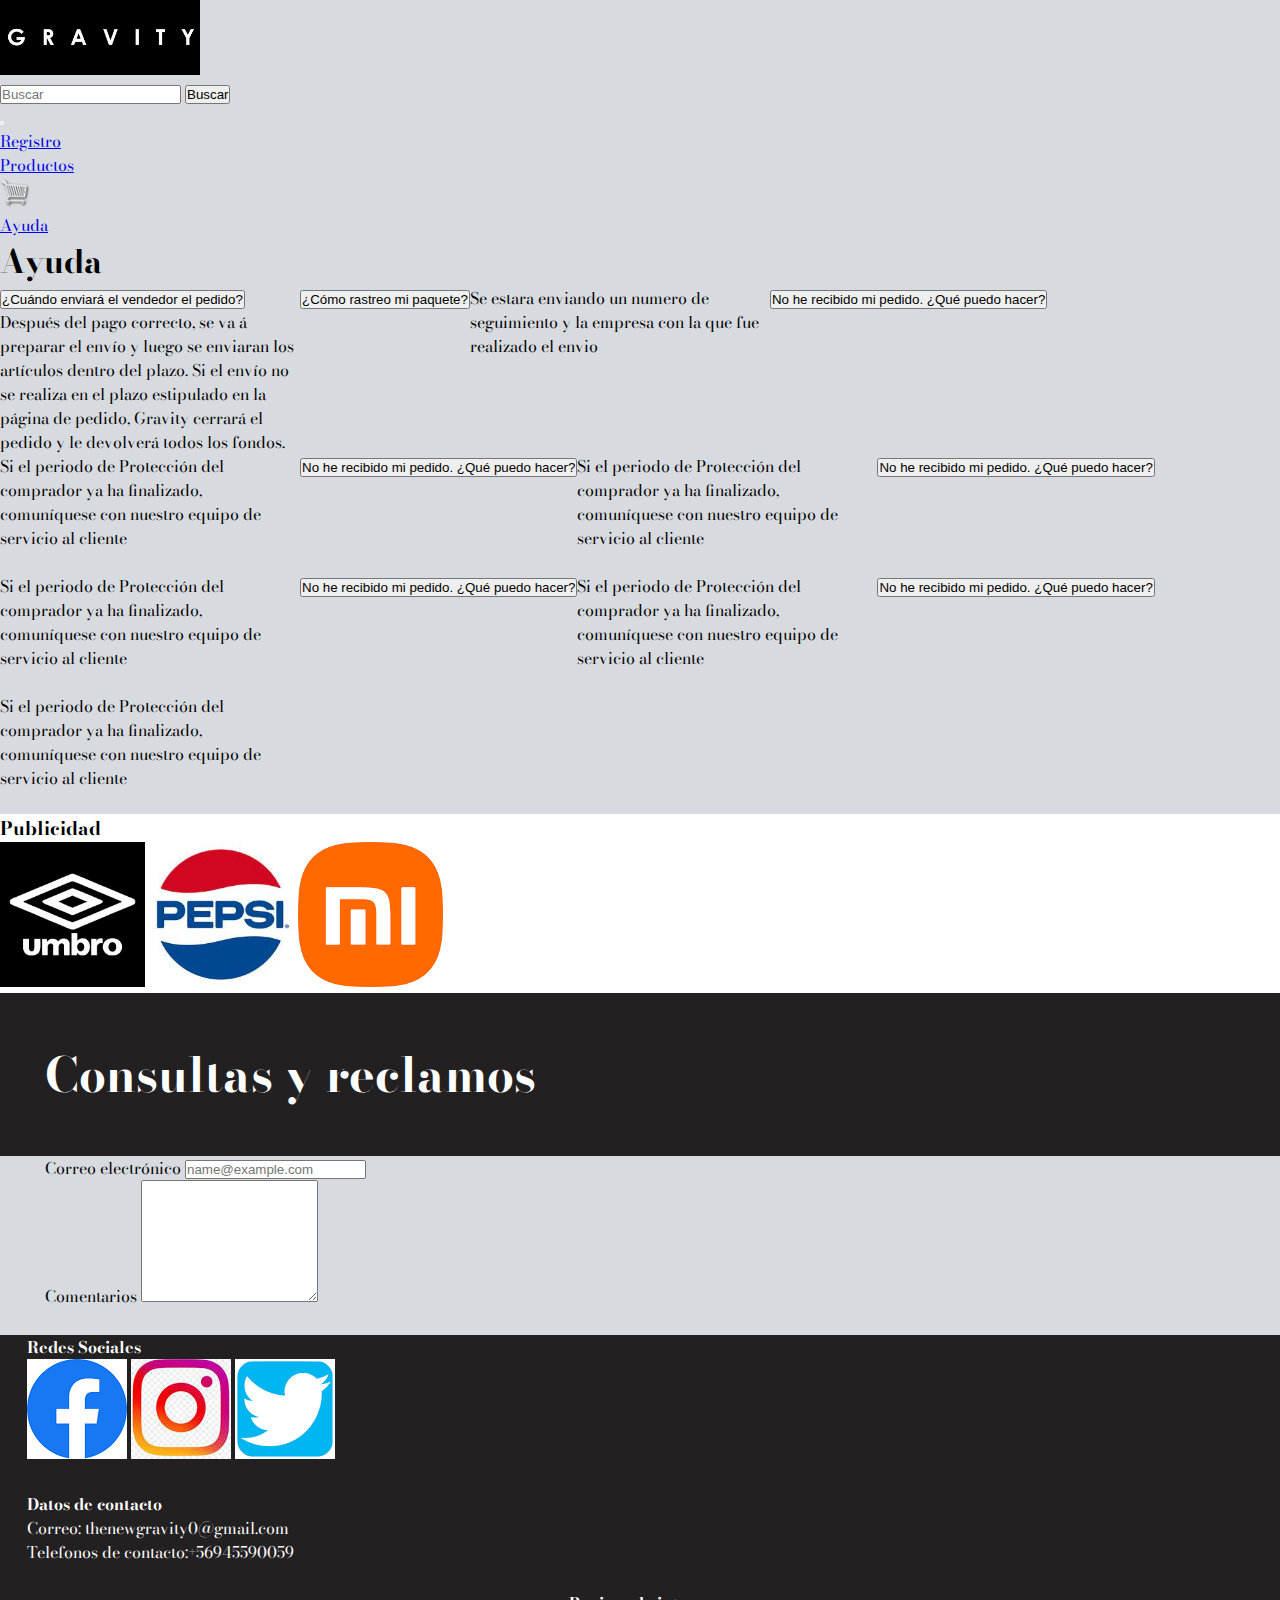
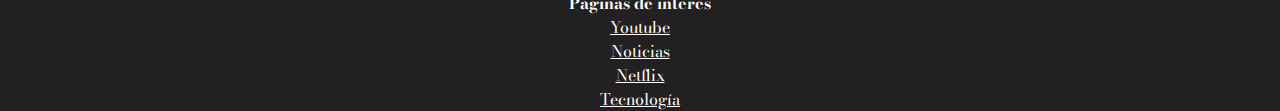
<file: ayuda.html>
<!DOCTYPE html>
<html lang="en">
<head>
	<meta charset="UTF-8">
	<meta name="viewport" content="width=device-width, initial-scale=1.0">
	<title>Ayuda</title>
  <meta name="description" content="Preguntas frecuentes y atención al cliente">
  <meta name="keywords" content="gamer,sm<meta name="keywords" content="preguntas, servicio, cliente, reclamos,gamer,smartphones,telefonos,tecnologia,">
	<link href="https://cdn.jsdelivr.net/npm/bootstrap@5.0.2/dist/css/bootstrap.min.css" rel="stylesheet" integrity="sha384-EVSTQN3/azprG1Anm3QDgpJLIm9Nao0Yz1ztcQTwFspd3yD65VohhpuuCOmLASjC" crossorigin="anonymous">
	<link rel="stylesheet" href="scss/proyecto.css">
	<link rel="stylesheet" href="css/animate.css">

	<script src="js/wow.min.js"></script>
              <script>
              new WOW().init();
              </script>

</head>
<!--INICIA NAV-->


<nav class="navbar navbar-expand-lg navbar-dark bg-dark">
	<div class="container-fluid">
	  <a class="navbar-brand" href="index.html"> 
		  <img src="i/gravity.png" class="gravity"></a>
		  <form class="d-flex">
			<input class="form-control me-2" type="search" placeholder="Buscar" aria-label="Search">
			<button class="btn btn-outline-success" type="submit">Buscar</button>
		  </form>
	  <button class="navbar-toggler" type="button" data-bs-toggle="collapse" data-bs-target="#navbarSupportedContent" aria-controls="navbarSupportedContent" aria-expanded="false" aria-label="Toggle navigation">
		<span class="navbar-toggler-icon"></span>
	  </button>
	  <div class="collapse navbar-collapse bg-dark" id="navbarSupportedContent">
		<ul class="navbar-nav ms-auto mb-2 mb-lg-0">
		  
			<li class="nav-item">
			<a class="nav-link active" href="registro.html" class="navbar_link--beige">Registro</a>
		  </li>
		   <li class="nav-item">
			<a class="nav-link active" href="productos.html" class="navbar_link--beige">Productos</a>
		  </li>
		  <li class="nav-item">
			<a class="navbar-brand" href="carrito.html"> 
				<img src="i/carrito.png" class="carrito"></a>
		  </li>
		  <li class="nav-item">
			<a class="nav-link active" href="ayuda.html" class="navbar_link--beige">Ayuda</a>
		  </li>
		</ul>
		
	  </div>
	</div>
  </nav>
  
  <!--CIERRA NAV-->
<body>

                  <!-- <inicio container> -->
	
	
	<div class="container">
        <div class="row">

          <h1>Ayuda</h1>
    <div class="preguntas col-lg-9 col-md-12 col-sm-12 pt-5">

        <div class="pregunta__1--separar">
        <p>
            <button class="btn btn-primary" type="button" data-bs-toggle="collapse" data-bs-target="#collapseWidthExample" aria-expanded="false" aria-controls="collapseWidthExample">
                ¿Cuándo enviará el vendedor el pedido?
            </button>
          </p>
          <div style="min-height: 120px;">
            <div class="collapse collapse-horizontal" id="collapseWidthExample">
              <div class="card card-body" style="width: 300px;">
                Después del pago correcto, se va á preparar el envío y luego se enviaran los artículos dentro del plazo. Si el envío no se realiza en el plazo estipulado en la página de pedido, Gravity cerrará el pedido y le devolverá todos los fondos.
              </div>
            </div>
          </div> 
        </div>

        <br>

        <div class="pregunta__2--separar"></div>
          <p>
            <button class="btn btn-primary" type="button" data-bs-toggle="collapse" data-bs-target="#collapseWidthExample" aria-expanded="false" aria-controls="collapseWidthExample">
                
                ¿Cómo rastreo mi paquete?
                
            </button>
          </p>
          <div style="min-height: 120px;">
            <div class="collapse collapse-horizontal" id="collapseWidthExample">
              <div class="card card-body" style="width: 300px;">
                Se estara enviando un numero de seguimiento y la empresa con la que fue realizado el envio
              </div>
            </div>
          </div>

          <br>

          <p>
            <button class="btn btn-primary" type="button" data-bs-toggle="collapse" data-bs-target="#collapseWidthExample" aria-expanded="false" aria-controls="collapseWidthExample">
                No he recibido mi pedido. ¿Qué puedo hacer?
            </button>
          </p>
          <div style="min-height: 120px;">
            <div class="collapse collapse-horizontal" id="collapseWidthExample">
              <div class="card card-body" style="width: 300px;">
                Si el periodo de Protección del comprador ya ha finalizado, comuníquese con nuestro equipo de servicio al cliente
              </div>
            </div>
          </div>

          <p>
            <button class="btn btn-primary" type="button" data-bs-toggle="collapse" data-bs-target="#collapseWidthExample" aria-expanded="false" aria-controls="collapseWidthExample">
                No he recibido mi pedido. ¿Qué puedo hacer?
            </button>
          </p>
          <div style="min-height: 120px;">
            <div class="collapse collapse-horizontal" id="collapseWidthExample">
              <div class="card card-body" style="width: 300px;">
                Si el periodo de Protección del comprador ya ha finalizado, comuníquese con nuestro equipo de servicio al cliente
              </div>
            </div>
          </div>

          <p>
            <button class="btn btn-primary" type="button" data-bs-toggle="collapse" data-bs-target="#collapseWidthExample" aria-expanded="false" aria-controls="collapseWidthExample">
                No he recibido mi pedido. ¿Qué puedo hacer?
            </button>
          </p>
          <div style="min-height: 120px;">
            <div class="collapse collapse-horizontal" id="collapseWidthExample">
              <div class="card card-body" style="width: 300px;">
                Si el periodo de Protección del comprador ya ha finalizado, comuníquese con nuestro equipo de servicio al cliente
              </div>
            </div>
          </div> 

          <p>
            <button class="btn btn-primary" type="button" data-bs-toggle="collapse" data-bs-target="#collapseWidthExample" aria-expanded="false" aria-controls="collapseWidthExample">
                No he recibido mi pedido. ¿Qué puedo hacer?
            </button>
          </p>
          <div style="min-height: 120px;">
            <div class="collapse collapse-horizontal" id="collapseWidthExample">
              <div class="card card-body" style="width: 300px;">
                Si el periodo de Protección del comprador ya ha finalizado, comuníquese con nuestro equipo de servicio al cliente
              </div>
            </div>
          </div> 

          <p>
            <button class="btn btn-primary" type="button" data-bs-toggle="collapse" data-bs-target="#collapseWidthExample" aria-expanded="false" aria-controls="collapseWidthExample">
                No he recibido mi pedido. ¿Qué puedo hacer?
            </button>
          </p>
          <div style="min-height: 120px;">
            <div class="collapse collapse-horizontal" id="collapseWidthExample">
              <div class="card card-body" style="width: 300px;">
                Si el periodo de Protección del comprador ya ha finalizado, comuníquese con nuestro equipo de servicio al cliente
              </div>
            </div>
          </div> 


    </div>
    
    
		<!-- <div class="row">-->
     
         

<!-- <aside derecho> -->
		  <aside class="col-lg-3 col-md-12 col-xs-12 pt-5">
			<div class="asideDerecho">	
			 <h3 class="text-center">Publicidad</h3>
			   <div class="asideDerecho_imagenes text-center">
				<img src="i/publicidad3.png" alt="publicidad3" class="asideDerecho_imagenes--tamaño">
				<img src="i/publicidad1.jpg" alt="publicidad1" class="asideDerecho_imagenes--tamaño">
				<img src="i/publicidad2.png" alt="publicidad2" class="asideDerecho_imagenes--tamaño">
			   </div>
		  </aside>
			</div>
        </div> 
<!-- <cierre aside derecho> -->

<!-- <destacados> -->

	<div class="row">
			<div class="destacados col">
				<h3 class="destacados__titulo--blanco text-center"> Consultas y reclamos</h3>
			</div>
	</div>		
<!-- <destacados> -->

<!-- <contenido de destacados> -->
	
		<div class="row pt-5">
			<div class="reclamos col-md-10">
        <div class="mb-3">
          <label for="exampleFormControlInput1" class="form-label">Correo electrónico</label>
          <input type="email" class="form-control" id="exampleFormControlInput1" placeholder="name@example.com">
        </div>
        <div class="mb-3">
          <label for="exampleFormControlTextarea1" class="form-label">Comentarios</label>
          <textarea class="form-control" id="exampleFormControlTextarea1" rows="8"></textarea>
        </div>      
	
      </div>
		</div>
<!-- <contenido de destacados> -->

<!-- <footer> -->		  
		  <footer class="row pt-5">
			<div class="footer_col--margin col">
				<h4 class="text-center">Redes Sociales</h4>
				<div id="iconos" class="text-center">
					<img src="i/iconos/f.png" alt="iconoWhatsapp" class="icono1">
					<img src="i/iconos/i.jpg" alt="iconoInstagram" class="icono2">
					<img src="i/iconos/t.png" alt="iconoFacebook" class="icono3">
				</div>
			</div>
			<div class="footer_col--margin col text-center">
				<div class="text-s" > 
					<h4 class="text-center">Datos de contacto</h4>
					<p>Correo: thenewgravity0@gmail.com</p>
					<p>Telefonos de contacto:+56945590059</p>
				</div>
			</div>
			<div class="footer_col1--margin col">
				<h4 class="text-center">Paginas de interes</h4>
				<div class="text-center">
					<ul>
						<li>
							<a href="https://www.youtube.com/">Youtube	</a>
						</li>
						<li>
							<a href="https://www.levelup.com/noticias">Noticias</a>
						</li>
						<li>
							<a href="https://www.netflix.com/">Netflix</a>
						</li>
						<li>
							<a href="https://www.xatakandroid.com/?utm_source=xataka&utm_medium=network&utm_campaign=favicons">Tecnología</a>
						</li>
					</ul>
				</div>
			</div>
		  </footer>
<!-- <cierre footer> -->

	  </div>
                 <!-- <cierre container> -->


</body>
<script src="https://cdn.jsdelivr.net/npm/bootstrap@5.0.2/dist/js/bootstrap.bundle.min.js" integrity="sha384-MrcW6ZMFYlzcLA8Nl+NtUVF0sA7MsXsP1UyJoMp4YLEuNSfAP+JcXn/tWtIaxVXM" crossorigin="anonymous"></script>

</html>
</file>
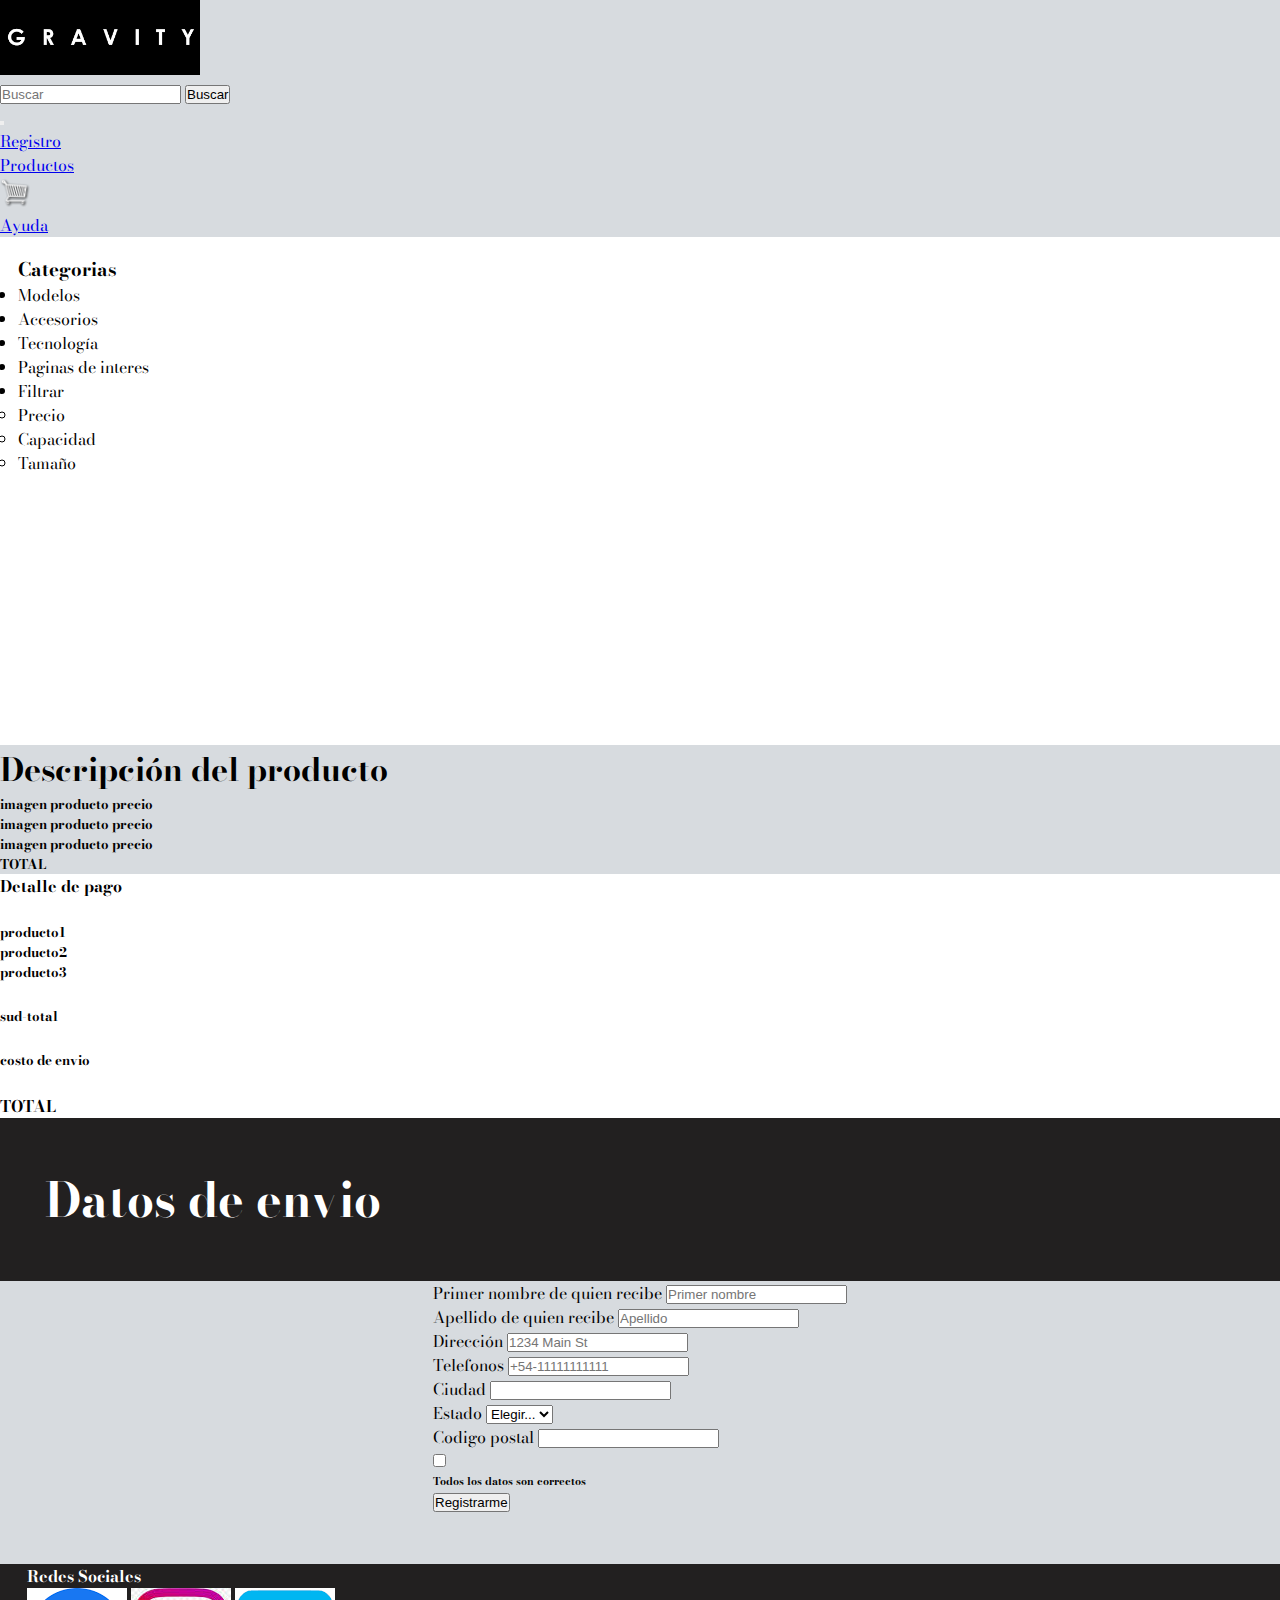
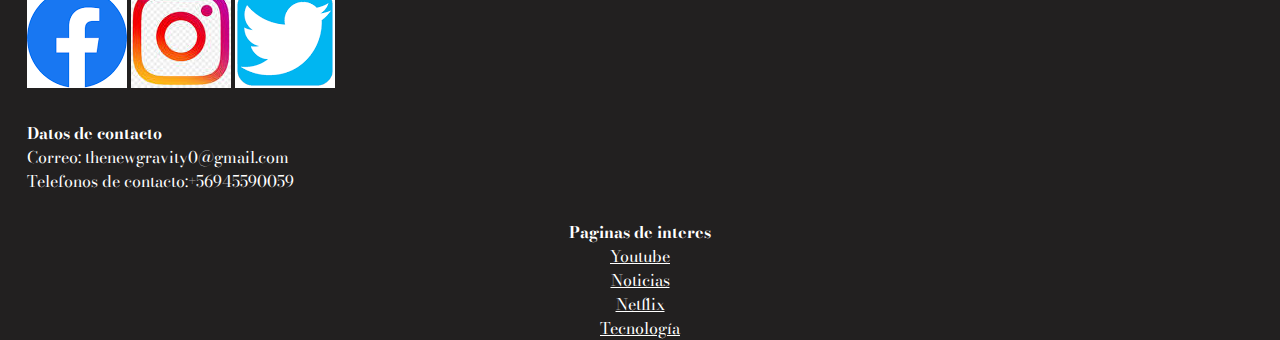
<file: carrito.html>
<!DOCTYPE html>
<html lang="en">
<head>
	<meta charset="UTF-8">
	<meta name="viewport" content="width=device-width, initial-scale=1.0">
	<title>carrito</title>
	<meta name="description" content="productos añadidos al carrito de compra">
	<meta name="keywords" content="carrito, compra, productos,precios,gamer,smartphones,telefonos,tecnologia,juegos,">
	<link href="https://cdn.jsdelivr.net/npm/bootstrap@5.0.2/dist/css/bootstrap.min.css" rel="stylesheet" integrity="sha384-EVSTQN3/azprG1Anm3QDgpJLIm9Nao0Yz1ztcQTwFspd3yD65VohhpuuCOmLASjC" crossorigin="anonymous">
	<link rel="stylesheet" href="scss/proyecto.css">
	<link rel="stylesheet" href="css/animate.css">

	<script src="js/wow.min.js"></script>
              <script>
              new WOW().init();
              </script>

</head>
<!--INICIA NAV-->


<nav class="navbar navbar-expand-lg navbar-dark bg-dark">
	<div class="container-fluid">
	  <a class="navbar-brand" href="index.html"> 
		  <img src="i/gravity.png" class="gravity"></a>
		  <form class="d-flex">
			<input class="form-control me-2" type="search" placeholder="Buscar" aria-label="Search">
			<button class="btn btn-outline-success" type="submit">Buscar</button>
		  </form>
	  <button class="navbar-toggler" type="button" data-bs-toggle="collapse" data-bs-target="#navbarSupportedContent" aria-controls="navbarSupportedContent" aria-expanded="false" aria-label="Toggle navigation">
		<span class="navbar-toggler-icon"></span>
	  </button>
	  <div class="collapse navbar-collapse bg-dark" id="navbarSupportedContent">
		<ul class="navbar-nav ms-auto mb-2 mb-lg-0">
		  
			<li class="nav-item">
			<a class="nav-link active" href="registro.html" class="navbar_link--beige">Registro</a>
		  </li>
		   <li class="nav-item">
			<a class="nav-link active" href="productos.html" class="navbar_link--beige">Productos</a>
		  </li>
		  <li class="nav-item">
			<a class="navbar-brand" href="carrito.html"> 
				<img src="i/carrito.png" class="carrito"></a>
		  </li>
		  <li class="nav-item">
			<a class="nav-link active" href="ayuda.html" class="navbar_link--beige">Ayuda</a>
		  </li>
		</ul>
		
	  </div>
	</div>
  </nav>
  
  <!--CIERRA NAV-->
<body>

                 <!-- <inicio container> -->
	
	
	<div class="container">
		<div class="row">

<!-- <aside izquierdo> -->

		  <aside class="col-lg-2 col-md-12  col-md-12 pt-5">
		   <div class="asideCategorias">
			<h3 class="asideCategorias_titulo">Categorias</h3>
				<div class="botones">
					<ul>
						<li><a href="">Modelos</a></li>
						<li><a href="">Accesorios</a></li>
						<li> <a href="">Tecnología</a></li>
						<li> <a href="">Paginas de interes</a></li>
						<li> <a href="">Filtrar</a>
							<ul>
								<li><a href="">Precio</a> </li>
								<li><a href="">Capacidad</a></li>
								<li><a href="">Tamaño</a></li>
							</ul>
						</li>
					</ul>
				</div>
			</div>	
		  </aside>		
<!-- <cierre aside izquierdo> -->

<!-- <carrito> -->
<div class="col-lg-8 col-md-9 col-md-12 pt-5 ">
  <main class=descricionProductos>
	<h1 class="descricionProductos__titulo--big text-center">Descripción del producto</h1>
    <div class="container pt-5">
		<div class="row">
            <div class="descricionProductos_imagenes col text-center">
                <h5>imagen producto precio</h5>
			</div>	
       </div>
	   <div class="row">
		<div class="descricionProductos_imagenes col text-center">
			<h5>imagen producto precio</h5>
		</div>	
	  </div>

	<div class="row">
		<div class="descricionProductos_imagenes col text-center">
			<h5>imagen producto precio</h5>
		</div>
	</div>
		<div class="row">
			<div class="descricionProductos_imagenes col text-center">
				<h5 class="text-s">TOTAL</h5>
			</div>		
       </div>
	</div>
  </main> 
</div>
<!-- < cierre de carrito> -->

<!-- <aside derecho> -->
		  <aside class="col-lg-2 col-md-3 col-md-12 pt-5">
			<div class="asideDerecho">	
			 <h4 class="text-center">Detalle de pago</h4>
			 <br>
			 <h5 class="text-center">producto1</h5>
			 <h5 class="text-center">producto2</h5>
			 <h5 class="text-center">producto3</h5>
			 <br>
			 <h5 class="text-center">sud-total</h5>
			 <br>
			 <h5 class="text-center">costo de envio</h5>
			 <br>
			 <h4 class="text-center">TOTAL</h4>
			  
		  </aside>
			</div>
	</div> 
<!-- <cierre aside derecho> -->

<!-- <destacados> -->

	<div class="row">
			<div class="destacados col">
				<h3 class="destacados__titulo--blanco text-center"> Datos de envio</h3>
			</div>
	</div>		
<!-- <destacados> -->

<!-- <contenido de destacados> -->
	
		<div class=" formularioEnvio row pt-5">
			<div class="col-md-10">
				
	<form class="row g-3">
		<div class="row">
			<div class="col">
			  <label for="input" class="form-label">Primer nombre de quien recibe</label>
			  <input type="text" class="form-control" placeholder="Primer nombre" aria-label="First name">
			</div>
			<div class="col">
				<label for="input" class="form-label">Apellido de quien recibe</label>
			  <input type="text" class="form-control" placeholder="Apellido" aria-label="Last name">
			</div>
		  </div>
		<div class="col-12">
		  <label for="inputAddress" class="form-label">Dirección</label>
		  <input type="text" class="form-control" id="inputAddress" placeholder="1234 Main St">
		</div>
		<div class="col-12">
		  <label for="inputAddress2" class="form-label">Telefonos</label>
		  <input type="number" class="form-control" id="inputAddress2" placeholder="+54-11111111111">
		</div>
		<div class="col-md-6">
		  <label for="inputCity" class="form-label">Ciudad</label>
		  <input type="text" class="form-control" id="inputCity">
		</div>
		<div class="col-md-4">
		  <label for="inputState" class="form-label">Estado</label>
		  <select id="inputState" class="form-select">
			<option selected>Elegir...</option>
			<option>...</option>
		  </select>
		</div>
		<div class="col-md-2">
		  <label for="inputZip" class="form-label">Codigo postal</label>
		  <input type="number" class="form-control" id="inputZip">
		</div>
		<div class="col-12">
		  <div class="form-check">
			<input class="form-check-input" type="checkbox" id="gridCheck">
			<label class="form-check-label" for="gridCheck">
			  <h6>Todos los datos son correctos</h6>
			</label>
		  </div>
		</div>
		<div class="col-12">
		  <button type="submit" class="btn btn-primary">Registrarme</button>
		</div>
	  </form>
    <br>	
			</div>
		</div>
<!-- <contenido de destacados> -->

<!-- <footer> -->		  
		  <footer class="row pt-5">
			<div class="footer_col--margin col">
				<h4 class="text-center">Redes Sociales</h4>
				<div id="iconos" class="text-center">
					<img src="i/iconos/f.png" alt="" class="icono1">
					<img src="i/iconos/i.jpg" alt="" class="icono2">
					<img src="i/iconos/t.png" alt="" class="icono3">
				</div>
			</div>
			<div class="footer_col--margin col text-center">
				<div class="text-s" > 
					<h4 class="text-center">Datos de contacto</h4>
					<p>Correo: thenewgravity0@gmail.com</p>
					<p>Telefonos de contacto:+56945590059</p>
				</div>
			</div>
			<div class="footer_col1--margin col">
				<h4 class="text-center">Paginas de interes</h4>
				<div class="text-center">
					<ul>
						<li>
							<a href="https://www.youtube.com/">Youtube	</a>
						</li>
						<li>
							<a href="https://www.levelup.com/noticias">Noticias</a>
						</li>
						<li>
							<a href="https://www.netflix.com/">Netflix</a>
						</li>
						<li>
							<a href="https://www.xatakandroid.com/?utm_source=xataka&utm_medium=network&utm_campaign=favicons">Tecnología</a>
						</li>
					</ul>
				</div>
			</div>
		  </footer>
<!-- <cierre footer> -->

	  </div>
                 <!-- <cierre container> -->


</body>
<script src="https://cdn.jsdelivr.net/npm/bootstrap@5.0.2/dist/js/bootstrap.bundle.min.js" integrity="sha384-MrcW6ZMFYlzcLA8Nl+NtUVF0sA7MsXsP1UyJoMp4YLEuNSfAP+JcXn/tWtIaxVXM" crossorigin="anonymous"></script>

</html>
</file>
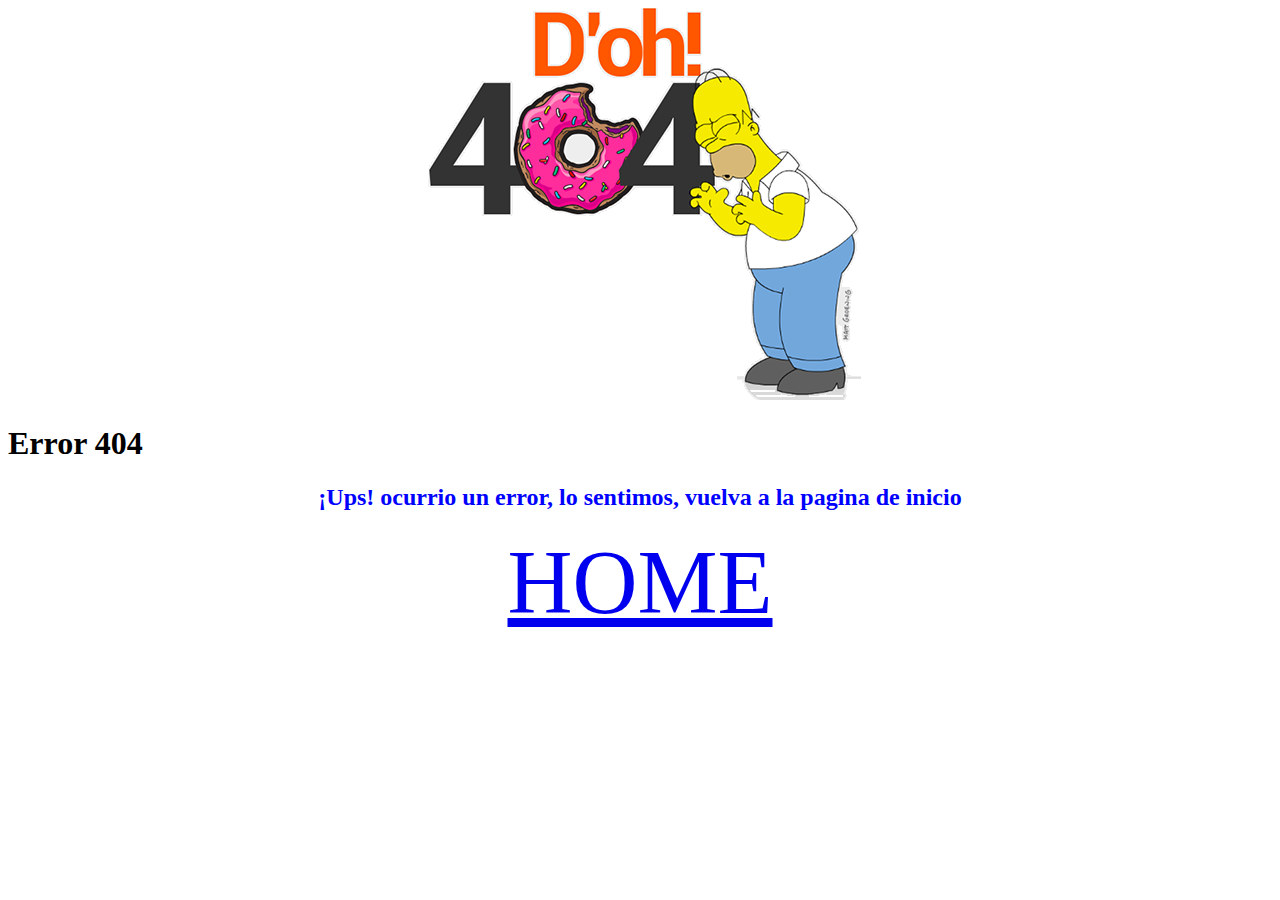
<file: error404.html>
<!DOCTYPE html>
<html lang="en">
<head>
    <meta charset="UTF-8">
    <meta http-equiv="X-UA-Compatible" content="IE=edge">
    <meta name="viewport" content="width=device-width, initial-scale=1.0">
    <meta name="keywords" content="error">
    <title>error404</title>
    <meta name="description" content="error404">
</head>
<body>
    <div style="text-align: center;">
    <img src="i/error.png" alt="error404">
    </div>
    <h1>Error 404</h1>
    <h2 style=" color: blue; text-align: center;">¡Ups! ocurrio un error, lo sentimos, vuelva a la pagina de inicio</h2> 
    <div style=" color: blue; text-align: center; font-size: 10vh;">
    <a href="index.html">HOME</a>
    </div>
</body>
</html>
</file>
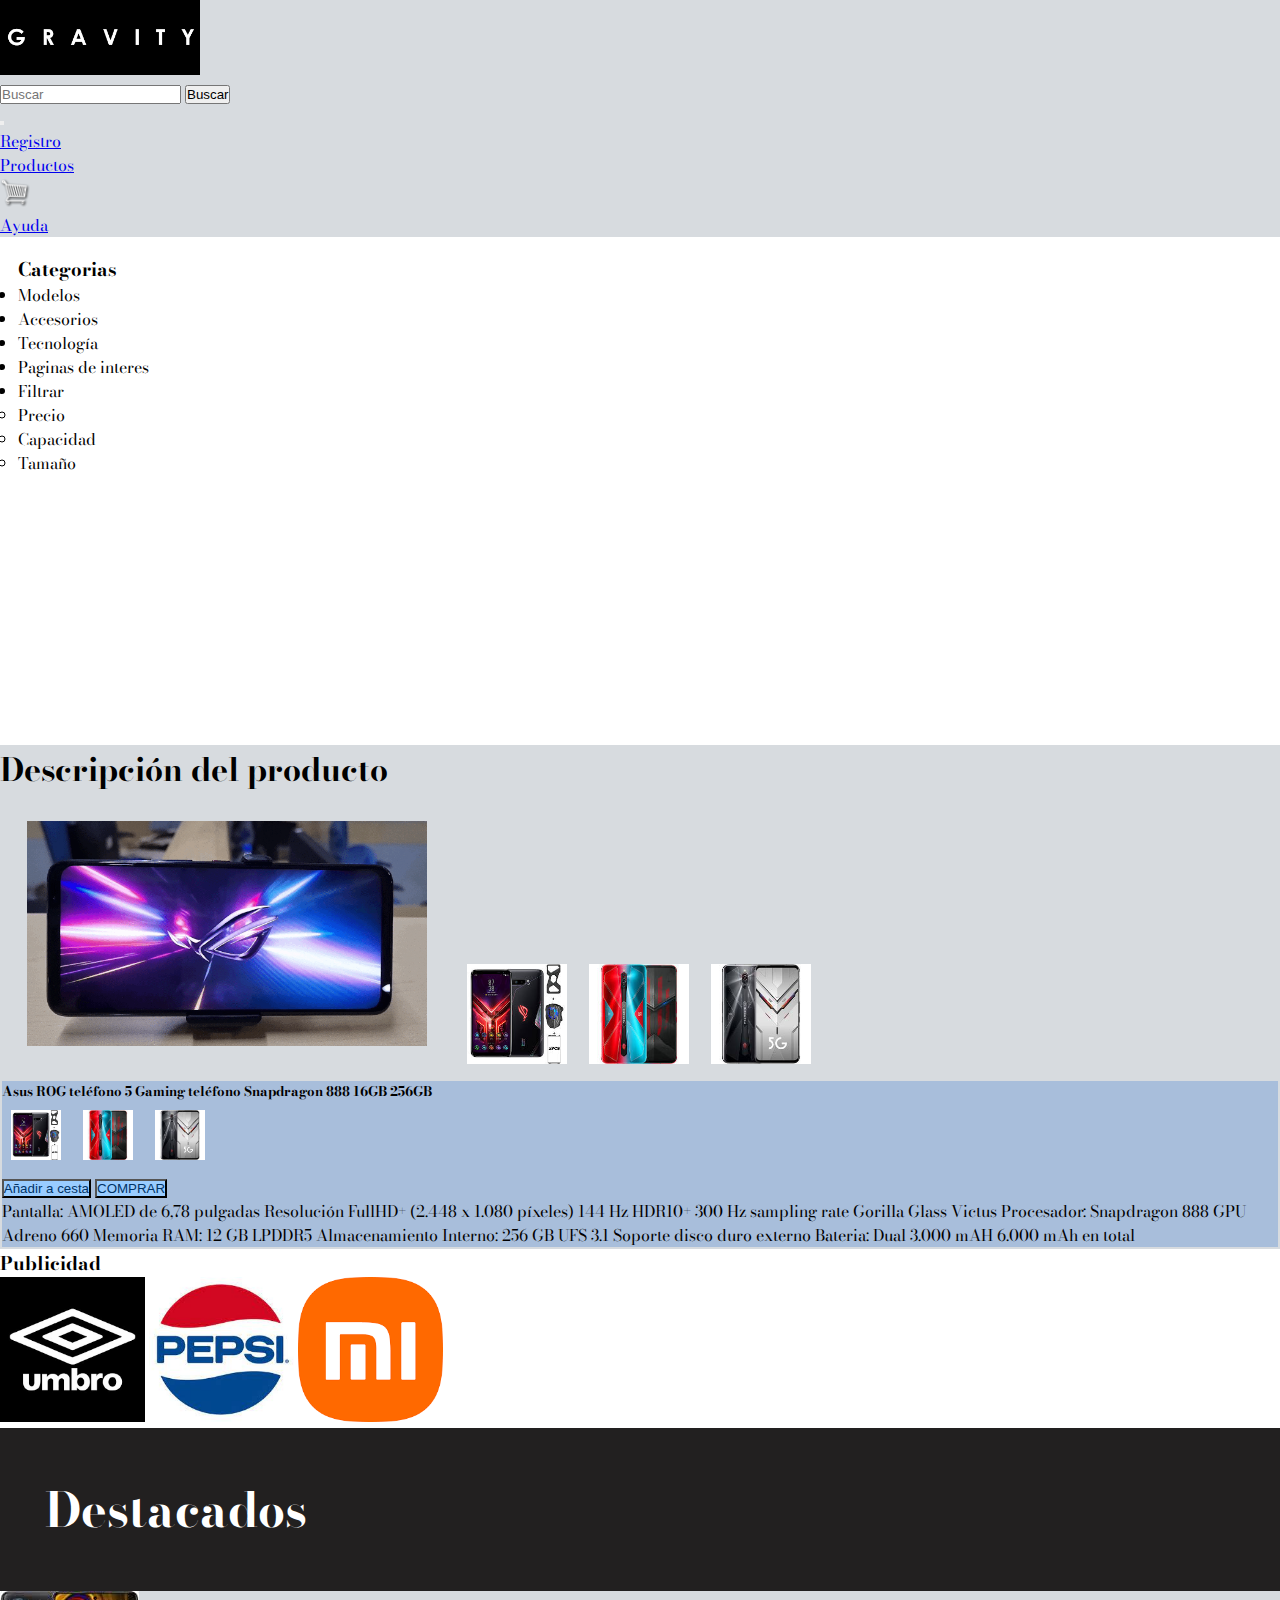
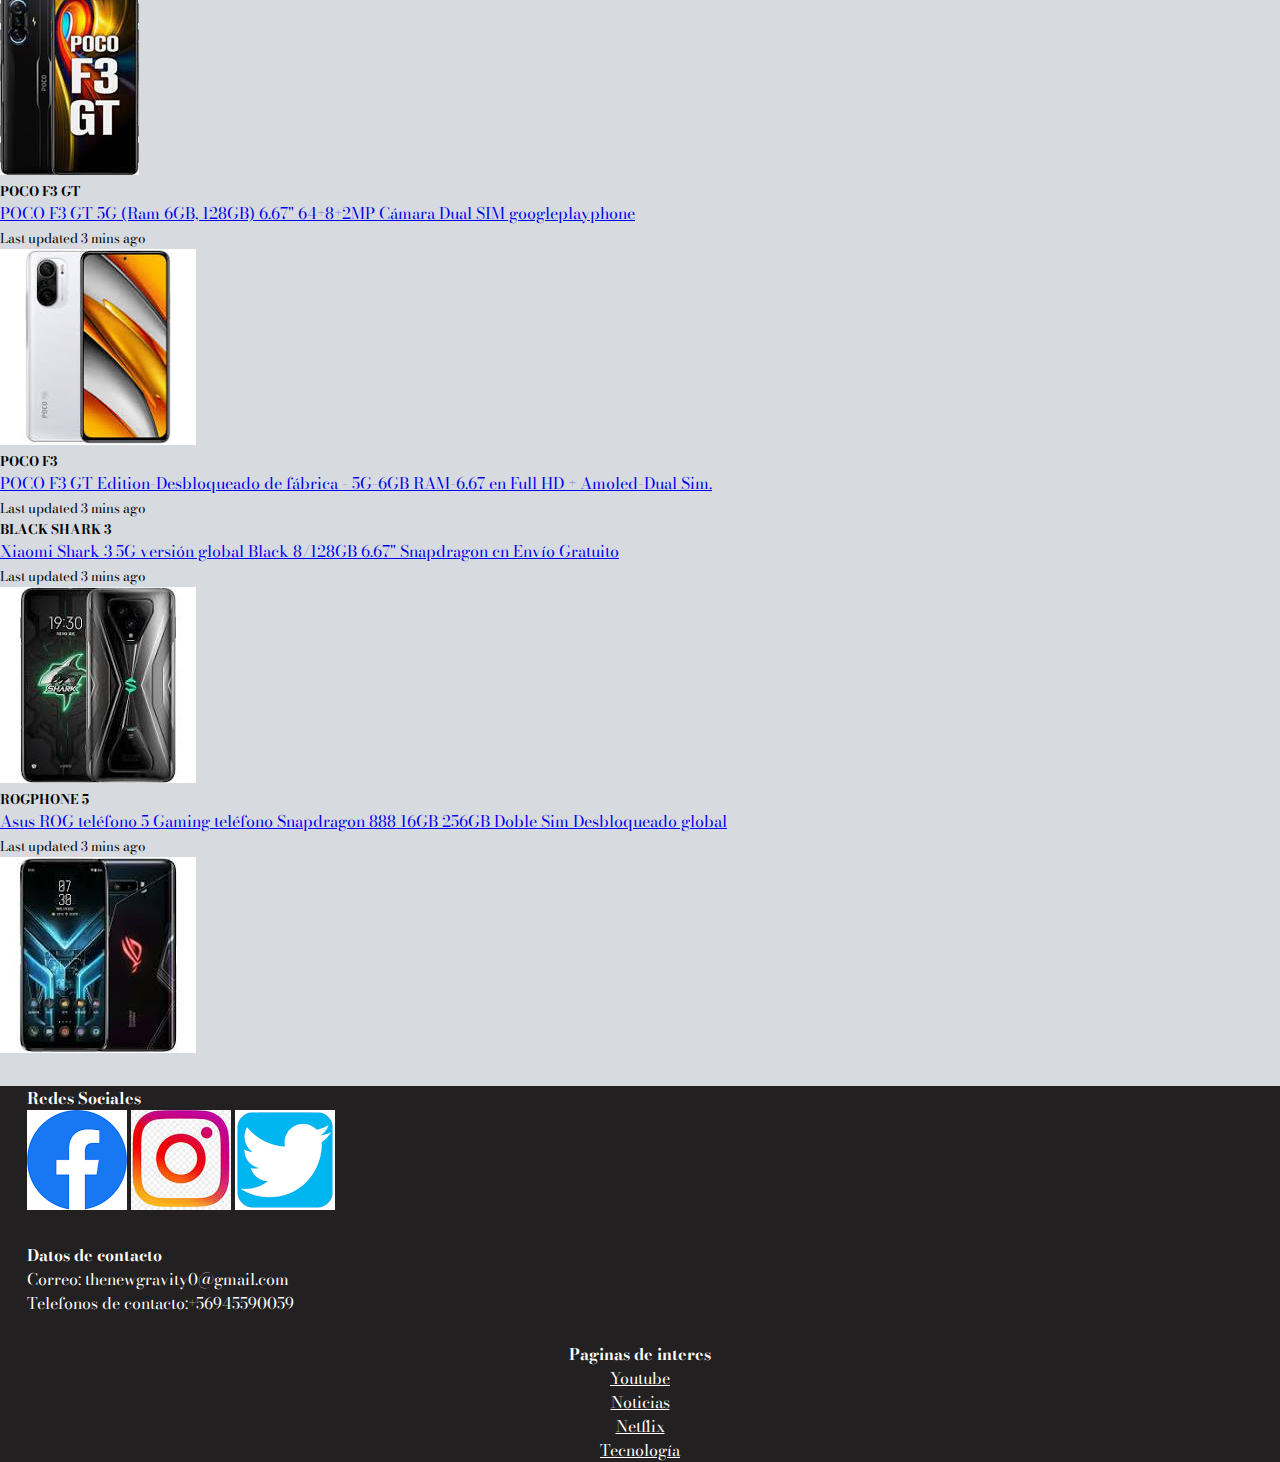
<file: productos.html>
<!DOCTYPE html>
<html lang="en">
<head>
	<meta charset="UTF-8">
	<meta name="viewport" content="width=device-width, initial-scale=1.0">
	<title>Productos</title>
	<meta name="description" content="Descriopción exacta de los productos a comprar">
	<meta name="keywords" content="productos, descripcion, detalle, fotos, gamer,smartphones,telefonos,tecnologia,juegos,">
	<link href="https://cdn.jsdelivr.net/npm/bootstrap@5.0.2/dist/css/bootstrap.min.css" rel="stylesheet" integrity="sha384-EVSTQN3/azprG1Anm3QDgpJLIm9Nao0Yz1ztcQTwFspd3yD65VohhpuuCOmLASjC" crossorigin="anonymous">
	<link rel="stylesheet" href="scss/proyecto.css">
	<link rel="stylesheet" href="css/animate.css">

	<script src="js/wow.min.js"></script>
              <script>
              new WOW().init();
              </script>

</head>
<!--INICIA NAV-->


<nav class="navbar navbar-expand-lg navbar-dark bg-dark">
	<div class="container-fluid">
	  <a class="navbar-brand" href="index.html"> 
		  <img src="i/gravity.png" class="gravity"></a>
		  <form class="d-flex">
			<input class="form-control me-2" type="search" placeholder="Buscar" aria-label="Search">
			<button class="btn btn-outline-success" type="submit">Buscar</button>
		  </form>
	  <button class="navbar-toggler" type="button" data-bs-toggle="collapse" data-bs-target="#navbarSupportedContent" aria-controls="navbarSupportedContent" aria-expanded="false" aria-label="Toggle navigation">
		<span class="navbar-toggler-icon"></span>
	  </button>
	  <div class="collapse navbar-collapse bg-dark" id="navbarSupportedContent">
		<ul class="navbar-nav ms-auto mb-2 mb-lg-0">
		  
			<li class="nav-item">
			<a class="nav-link active" href="registro.html" class="navbar_link--beige">Registro</a>
		  </li>
		   <li class="nav-item">
			<a class="nav-link active" href="productos.html" class="navbar_link--beige">Productos</a>
		  </li>
		  <li class="nav-item">
			<a class="navbar-brand" href="carrito.html"> 
				<img src="i/carrito.png" class="carrito"></a>
		  </li>
		  <li class="nav-item">
			<a class="nav-link active" href="ayuda.html" class="navbar_link--beige">Ayuda</a>
		  </li>
		</ul>
		
	  </div>
	</div>
  </nav>
  
  <!--CIERRA NAV-->
<body>

                 <!-- <inicio container> -->
	
	
	<div class="container">
		<div class="row">

<!-- <aside izquierdo> -->

		  <aside class="col-lg-2 col-md-12  col-md-12 pt-5">
		   <div class="asideCategorias">
			<h3 class="asideCategorias_titulo">Categorias</h3>
				<div class="botones">
					<ul>
						<li><a href="">Modelos</a></li>
						<li><a href="">Accesorios</a></li>
						<li> <a href="">Tecnología</a></li>
						<li> <a href="">Paginas de interes</a></li>
						<li> <a href="">Filtrar</a>
							<ul>
								<li><a href="">Precio</a> </li>
								<li><a href="">Capacidad</a></li>
								<li><a href="">Tamaño</a></li>
							</ul>
						</li>
					</ul>
				</div>
			</div>	
		  </aside>		
<!-- <cierre aside izquierdo> -->

<!-- <Descripcion de productos> -->
<div class="col-lg-8 col-md-9 col-md-12 pt-5 ">
  <main class=descricionProductos>
	<h1 class="descricionProductos__titulo--big text-center">Descripción del producto</h1>
    <div class="container">
		<div class="row">
            <div class="descricionProductos_imagenes col text-center">
                <img src="i/2.gif" class="descricionProductos_imagenes--medio">
                
                <img src="i/c5.jpg" class="descricionProductos_imagenes--small">
                
                <img src="i/c6.jpg" class="descricionProductos_imagenes--small">
                
                <img src="i/c7.jpg" class="descricionProductos_imagenes--small">
            </div>
            <div class="descricionProductos_texto col">
                <h5>Asus ROG teléfono 5 Gaming teléfono Snapdragon 888 16GB 256GB</h5>

                <img src="i/c5.jpg" class="descricionProductos_imagenes--small2">
                
                <img src="i/c6.jpg" class="descricionProductos_imagenes--small2">
                
                <img src="i/c7.jpg" class="descricionProductos_imagenes--small2">

                <form class="botones3">			
                            <div>
                                <input  style="color:#003366; background-color:#99ccff" type="reset" value="Añadir a cesta">
                                <input style="color:#003366; background-color:#99ccff" type="submit" value="COMPRAR">
                            </div>                                      
                </form>
                <div>
                    <P> Pantalla: AMOLED de 6,78 pulgadas

                        Resolución FullHD+ (2.448 x 1.080 píxeles)
                        144 Hz
                        HDR10+
                        300 Hz sampling rate
                        Gorilla Glass Victus
                        
                        Procesador: Snapdragon 888
                        GPU Adreno 660
                        
                        Memoria RAM: 12 GB LPDDR5
                        
                        Almacenamiento Interno: 256 GB UFS 3.1
                        Soporte disco duro externo
                        
                        Bateria: Dual 3.000 mAH
                        6.000 mAh en total</P>
                </div>
            </div>
        </div>
    </div>
  </main> 
</div>
<!-- < cierre descripcion de productos> -->

<!-- <aside derecho> -->
		  <aside class="col-lg-2 col-md-3 col-md-12 pt-5">
			<div class="asideDerecho">	
			 <h3 class="text-center">Publicidad</h3>
			   <div class="asideDerecho_imagenes text-center">
				<img src="i/publicidad3.png" alt="publicidad3" class="asideDerecho_imagenes--tamaño">
				<img src="i/publicidad1.jpg" alt="publicidad1" class="asideDerecho_imagenes--tamaño">
				<img src="i/publicidad2.png" alt="publicidad2" class="asideDerecho_imagenes--tamaño">
			   </div>
		  </aside>
			</div>
	</div> 
<!-- <cierre aside derecho> -->

<!-- <destacados> -->

	<div class="row">
			<div class="destacados col">
				<h3 class="destacados__titulo--blanco text-center"> Destacados</h3>
			</div>
	</div>		
<!-- <destacados> -->

<!-- <contenido de destacados> -->
	
	<div class="row pt-5">
		<div class="d-flex justify-content-around">
			<div class="col">
				<div class="card mb-3">
					<div class="row g-0">
					  <div class="col-md-4">
						<img src="i/pgt.jpg" class="img-fluid rounded-start" alt="card1">
					  </div>
					  <div class="col-md-8">
						<div class="card-body">
						  <h5 class="card-title">POCO F3 GT</h5>
						  <a href="productos.html">
						  <p class="card-text">POCO F3 GT 5G (Ram 6GB, 128GB) 6.67" 64+8+2MP Cámara Dual SIM googleplayphone</p>
						</a> 
						  <p class="card-text"><small class="text-muted">Last updated 3 mins ago</small></p>
						</div>
					  </div>
					</div>
				  </div>
			</div>
			<div class="col">
				<div class="card mb-3">
					<div class="row g-0">
					  <div class="col-md-4">
						<img src="i/pf3.jpg" class="img-fluid rounded-start" alt="card2">
					  </div>
					  <div class="col-md-8">
						<div class="card-body">
						  <h5 class="card-title">POCO F3</h5>
						  <a href="productos.html">
						  <p class="card-text">POCO F3 GT Edition-Desbloqueado de fábrica - 5G-6GB RAM-6.67 en Full HD + Amoled-Dual Sim.</p>
						</a>
						  <p class="card-text"><small class="text-muted">Last updated 3 mins ago</small></p>
						</div>
					  </div>
					</div>
				  </div>
			</div>
		</div>

		<div class="row">
			<div class="col">
				<div class="card mb-3">
					<div class="row g-0">
					  <div class="col-md-8">
						<div class="card-body">
						  <h5 class="card-title">BLACK SHARK 3</h5>
						  <a href="productos.html">
						  <p class="card-text">Xiaomi Shark 3 5G versión global Black 8/128GB 6.67" Snapdragon cn Envío Gratuito</p>
						</a>
						  <p class="card-text"><small class="text-muted">Last updated 3 mins ago</small></p>
						</div>
					  </div>
					  <div class="col-md-4">
						<img src="i/c2.jpg" class="img-fluid rounded-start" alt="card3">
					  </div>
					</div>
				  </div>
			</div>
			<div class="col">
				<div class="card mb-3">
					<div class="row g-0">
					  <div class="col-md-8">
						<div class="card-body">
						  <h5 class="card-title">ROGPHONE 5</h5>
						  <a href="productos.html">
						  <p class="card-text">Asus ROG teléfono 5 Gaming teléfono Snapdragon 888 16GB 256GB Doble Sim Desbloqueado global</p>
						</a>
						  <p class="card-text"><small class="text-muted">Last updated 3 mins ago</small></p>
						</div>
					  </div>
					  <div class="col-md-4">
						<img src="i/c1.jpg" class="img-fluid rounded-start" alt="card4">
					  </div>
					</div>
				  </div>
			</div>
		</div>	
	</div>
<!-- <contenido de destacados> -->

<!-- <footer> -->		  
		  <footer class="row pt-5">
			<div class="footer_col--margin col">
				<h4 class="text-center">Redes Sociales</h4>
				<div id="iconos" class="text-center">
					<img src="i/iconos/f.png" alt="" class="icono1">
					<img src="i/iconos/i.jpg" alt="" class="icono2">
					<img src="i/iconos/t.png" alt="" class="icono3">
				</div>
			</div>
			<div class="footer_col--margin col text-center">
				<div class="text-s" > 
					<h4 class="text-center">Datos de contacto</h4>
					<p>Correo: thenewgravity0@gmail.com</p>
					<p>Telefonos de contacto:+56945590059</p>
				</div>
			</div>
			<div class="footer_col1--margin col">
				<h4 class="text-center">Paginas de interes</h4>
				<div class="text-center">
					<ul>
						<li>
							<a href="https://www.youtube.com/">Youtube	</a>
						</li>
						<li>
							<a href="https://www.levelup.com/noticias">Noticias</a>
						</li>
						<li>
							<a href="https://www.netflix.com/">Netflix</a>
						</li>
						<li>
							<a href="https://www.xatakandroid.com/?utm_source=xataka&utm_medium=network&utm_campaign=favicons">Tecnología</a>
						</li>
					</ul>
				</div>
			</div>
		  </footer>
<!-- <cierre footer> -->

	  </div>
                 <!-- <cierre container> -->


</body>
<script src="https://cdn.jsdelivr.net/npm/bootstrap@5.0.2/dist/js/bootstrap.bundle.min.js" integrity="sha384-MrcW6ZMFYlzcLA8Nl+NtUVF0sA7MsXsP1UyJoMp4YLEuNSfAP+JcXn/tWtIaxVXM" crossorigin="anonymous"></script>

</html>
</file>
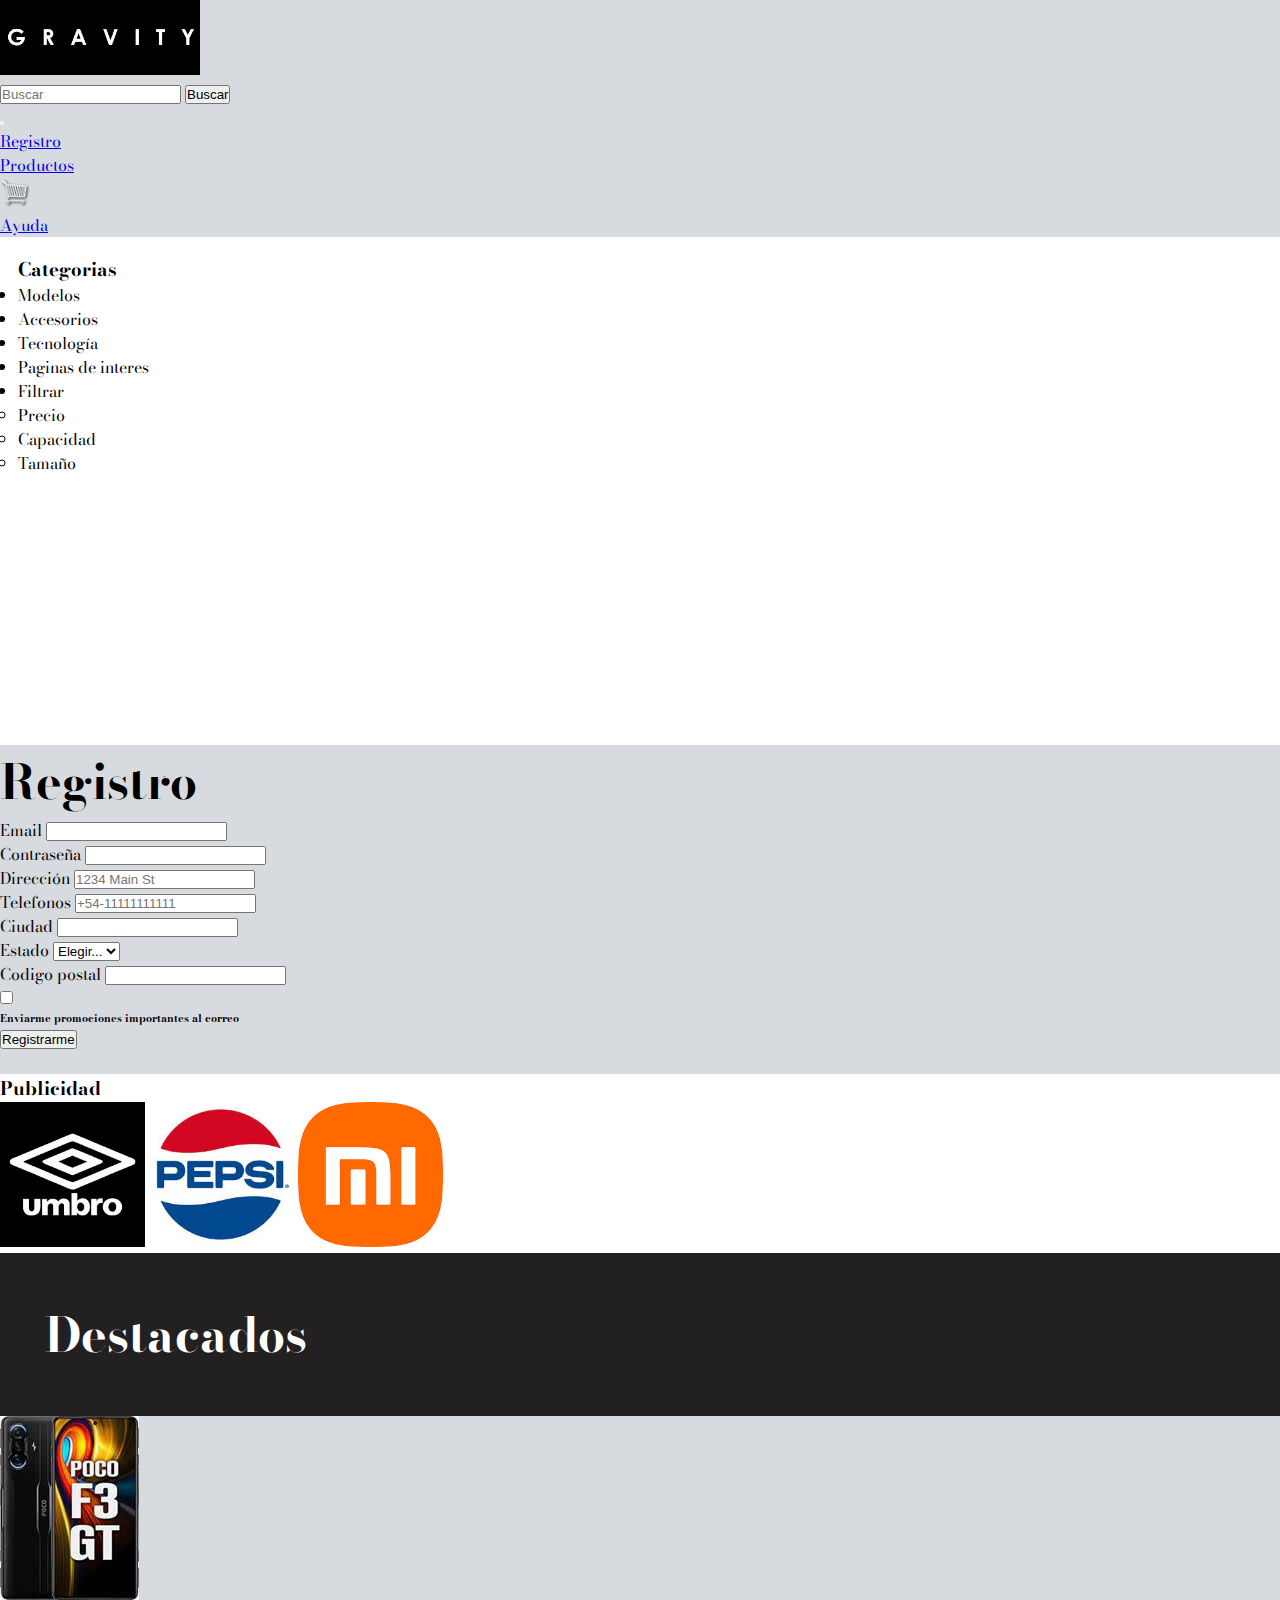
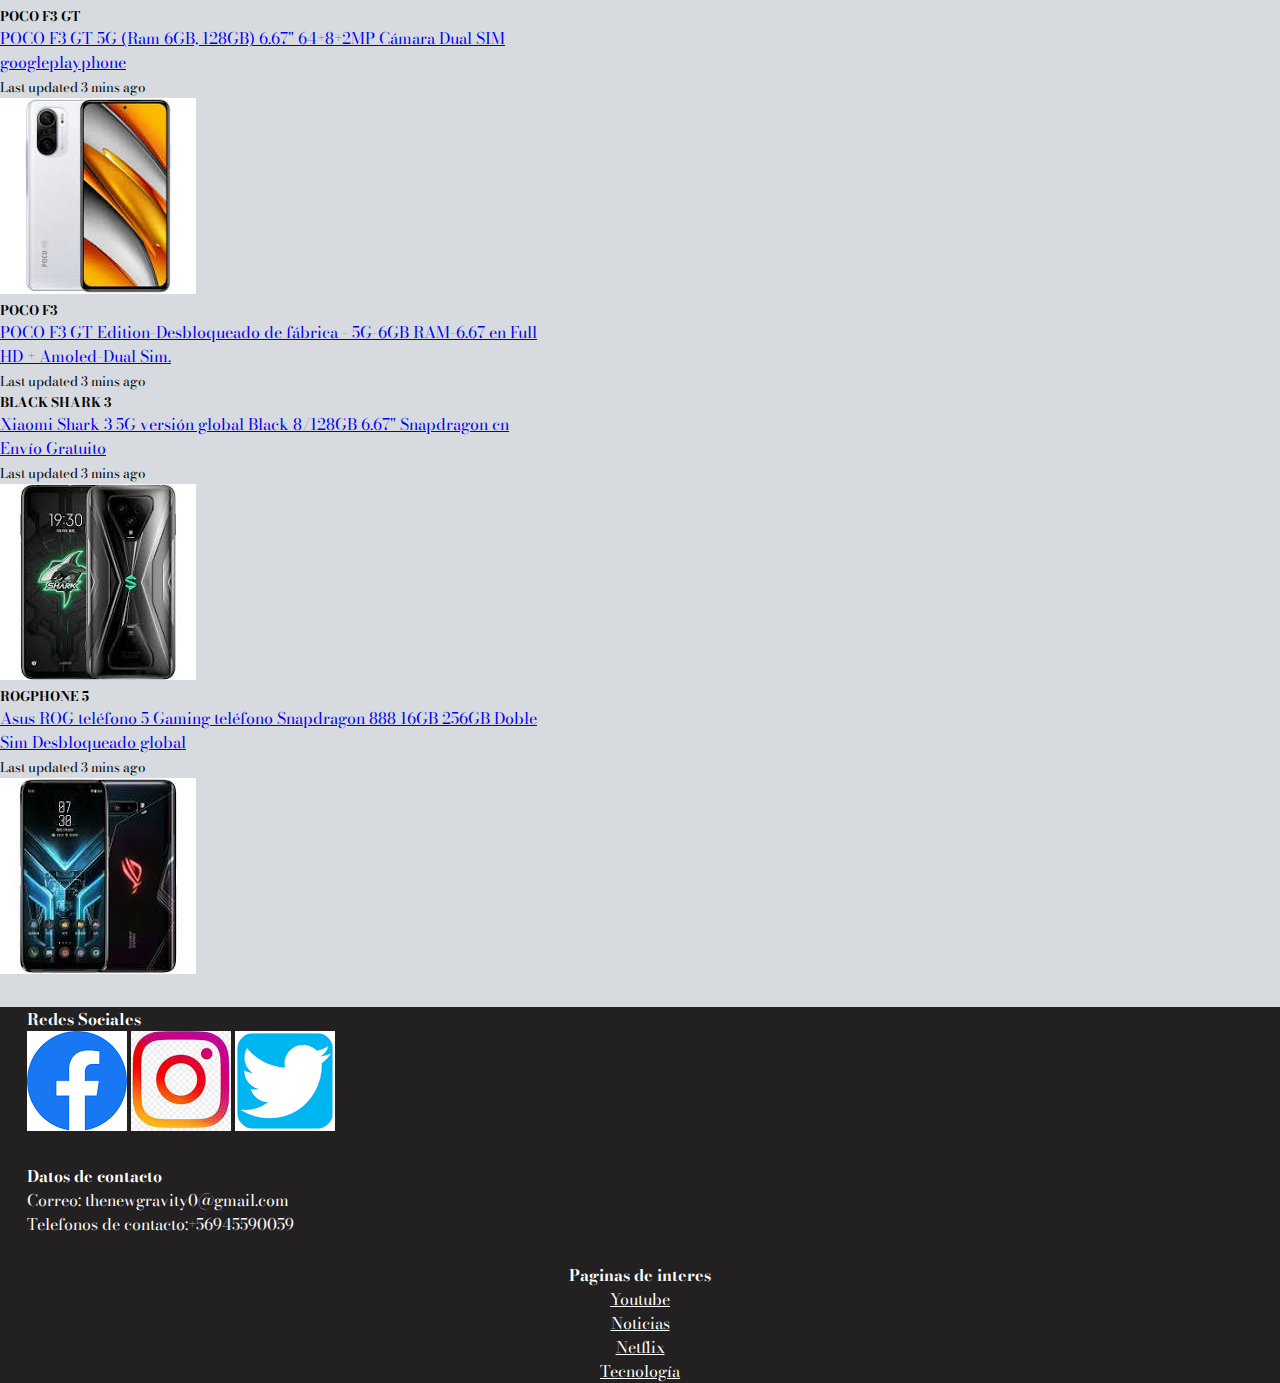
<file: registro.html>
<!DOCTYPE html>
<html lang="en">
<head>
	<meta charset="UTF-8">
	<meta name="viewport" content="width=device-width, initial-scale=1.0">
	<title>Registro</title>
	<meta name="description" content="formulario del registro de datos de las personas que quieran formar parte de la comunidad y recibir diferentes beneficios">
	<meta name="keywords" content=" formulario, datos, clientes, correos, telefono, gamer,smartphones,telefonos,tecnologia,juegos,">
	<link href="https://cdn.jsdelivr.net/npm/bootstrap@5.0.2/dist/css/bootstrap.min.css" rel="stylesheet" integrity="sha384-EVSTQN3/azprG1Anm3QDgpJLIm9Nao0Yz1ztcQTwFspd3yD65VohhpuuCOmLASjC" crossorigin="anonymous">
	<link rel="stylesheet" href="scss/proyecto.css">
	<link rel="stylesheet" href="css/animate.css">

	<script src="js/wow.min.js"></script>
              <script>
              new WOW().init();
              </script>

</head>
<!--INICIA NAV-->

<nav class="navbar navbar-expand-lg navbar-dark bg-dark">
	<div class="container-fluid">
	  <a class="navbar-brand" href="index.html"> 
		  <img src="i/gravity.png" class="gravity"></a>
		  <form class="d-flex">
			<input class="form-control me-2" type="search" placeholder="Buscar" aria-label="Search">
			<button class="btn btn-outline-success" type="submit">Buscar</button>
		  </form>
	  <button class="navbar-toggler" type="button" data-bs-toggle="collapse" data-bs-target="#navbarSupportedContent" aria-controls="navbarSupportedContent" aria-expanded="false" aria-label="Toggle navigation">
		<span class="navbar-toggler-icon"></span>
	  </button>
	  <div class="collapse navbar-collapse bg-dark" id="navbarSupportedContent">
		<ul class="navbar-nav ms-auto mb-2 mb-lg-0">
		  
			<li class="nav-item">
			<a class="nav-link active" href="registro.html" class="navbar_link--beige">Registro</a>
		  </li>
		   <li class="nav-item">
			<a class="nav-link active" href="productos.html" class="navbar_link--beige">Productos</a>
		  </li>
		  <li class="nav-item">
			<a class="navbar-brand" href="carrito.html"> 
				<img src="i/carrito.png" class="carrito"></a>
		  </li>
		  <li class="nav-item">
			<a class="nav-link active" href="ayuda.html" class="navbar_link--beige">Ayuda</a>
		  </li>
		</ul>
		
	  </div>
	</div>
  </nav>
  
  <!--CIERRA NAV-->
<body>

                 <!-- <inicio container> -->
	
	
	<div class="container">
		<div class="row">

<!-- <aside izquierdo> -->

		  <aside class="col-lg-2 col-md-12  col-md-12 pt-5">
		   <div class="asideCategorias">
			<h3 class="asideCategorias_titulo">Categorias</h3>
				<div class="botones">
					<ul>
						<li><a href="">Modelos</a></li>
						<li><a href="">Accesorios</a></li>
						<li> <a href="">Tecnología</a></li>
						<li> <a href="">Paginas de interes</a></li>
						<li> <a href="">Filtrar</a>
							<ul>
								<li><a href="">Precio</a> </li>
								<li><a href="">Capacidad</a></li>
								<li><a href="">Tamaño</a></li>
							</ul>
						</li>
					</ul>
				</div>
			</div>	
		  </aside>		
<!-- <cierre aside izquierdo> -->

<!-- <formulario registro> -->
<div class="corousel col-lg-8 col-md-9 col-md-12 imagenCentro pt-5 ">
	<h1 class="corousel__titulo--big text-center">Registro</h1>
    
	<form class="row g-3">
		<div class="col-md-6">
		  <label for="inputEmail4" class="form-label">Email</label>
		  <input type="email" class="form-control" id="inputEmail4">
		</div>
		<div class="col-md-6">
		  <label for="inputPassword4" class="form-label">Contraseña</label>
		  <input type="password" class="form-control" id="inputPassword4">
		</div>
		<div class="col-12">
		  <label for="inputAddress" class="form-label">Dirección</label>
		  <input type="text" class="form-control" id="inputAddress" placeholder="1234 Main St">
		</div>
		<div class="col-12">
		  <label for="inputAddress2" class="form-label">Telefonos</label>
		  <input type="number" class="form-control" id="inputAddress2" placeholder="+54-11111111111">
		</div>
		<div class="col-md-6">
		  <label for="inputCity" class="form-label">Ciudad</label>
		  <input type="text" class="form-control" id="inputCity">
		</div>
		<div class="col-md-4">
		  <label for="inputState" class="form-label">Estado</label>
		  <select id="inputState" class="form-select">
			<option selected>Elegir...</option>
			<option>...</option>
		  </select>
		</div>
		<div class="col-md-2">
		  <label for="inputZip" class="form-label">Codigo postal</label>
		  <input type="number" class="form-control" id="inputZip">
		</div>
		<div class="col-12">
		  <div class="form-check">
			<input class="form-check-input" type="checkbox" id="gridCheck">
			<label class="form-check-label" for="gridCheck">
			  <h6>Enviarme promociones importantes al correo</h6>
			</label>
		  </div>
		</div>
		<div class="col-12">
		  <button type="submit" class="btn btn-primary">Registrarme</button>
		</div>
	  </form>
    <br>
</div>


<!-- < cierre de formulario> -->

<!-- <aside derecho> -->
		  <aside class="col-lg-2 col-md-3 col-md-12 pt-5">
			<div class="asideDerecho">	
			 <h3 class="text-center">Publicidad</h3>
			   <div class="asideDerecho_imagenes text-center">
				<img src="i/publicidad3.png" alt="publicidad3" class="asideDerecho_imagenes--tamaño">
				<img src="i/publicidad1.jpg" alt="publicidad1" class="asideDerecho_imagenes--tamaño">
				<img src="i/publicidad2.png" alt="publicidad2" class="asideDerecho_imagenes--tamaño">
			   </div>
		  </aside>
			</div>
	</div> 
<!-- <cierre aside derecho> -->

<!-- <destacados> -->

	<div class="row">
			<div class="destacados col">
				<h3 class="destacados__titulo--blanco text-center"> Destacados</h3>
			</div>
	</div>		
<!-- <destacados> -->

<!-- <contenido de destacados> -->
	
		<div class="row pt-5">
			<div class="col">
				<div class="card mb-3" style="max-width: 540px;">
					<div class="row g-0">
					  <div class="col-md-4">
						<img src="i/pgt.jpg" class="img-fluid rounded-start" alt="...">
					  </div>
					  <div class="col-md-8">
						<div class="card-body">
						  <h5 class="card-title">POCO F3 GT</h5>
						  <a href="productos.html">
						  <p class="card-text">POCO F3 GT 5G (Ram 6GB, 128GB) 6.67" 64+8+2MP Cámara Dual SIM googleplayphone</p>
						</a> 
						  <p class="card-text"><small class="text-muted">Last updated 3 mins ago</small></p>
						</div>
					  </div>
					</div>
				  </div>
			</div>
			<div class="col">
				<div class="card mb-3" style="max-width: 540px;">
					<div class="row g-0">
					  <div class="col-md-4">
						<img src="i/pf3.jpg" class="img-fluid rounded-start" alt="...">
					  </div>
					  <div class="col-md-8">
						<div class="card-body">
						  <h5 class="card-title">POCO F3</h5>
						  <a href="productos.html">
						  <p class="card-text">POCO F3 GT Edition-Desbloqueado de fábrica - 5G-6GB RAM-6.67 en Full HD + Amoled-Dual Sim.</p>
						</a>
						  <p class="card-text"><small class="text-muted">Last updated 3 mins ago</small></p>
						</div>
					  </div>
					</div>
				  </div>
			</div>
		</div>

		<div class="row">
			<div class="col">
				<div class="card mb-3" style="max-width: 540px;">
					<div class="row g-0">
					  <div class="col-md-8">
						<div class="card-body">
						  <h5 class="card-title">BLACK SHARK 3</h5>
						  <a href="productos.html">
						  <p class="card-text">Xiaomi Shark 3 5G versión global Black 8/128GB 6.67" Snapdragon cn Envío Gratuito</p>
						</a>
						  <p class="card-text"><small class="text-muted">Last updated 3 mins ago</small></p>
						</div>
					  </div>
					  <div class="col-md-4">
						<img src="i/c2.jpg" class="img-fluid rounded-start" alt="...">
					  </div>
					</div>
				  </div>
			</div>
			<div class="col">
				<div class="card mb-3" style="max-width: 540px;">
					<div class="row g-0">
					  <div class="col-md-8">
						<div class="card-body">
						  <h5 class="card-title">ROGPHONE 5</h5>
						  <a href="productos.html">
						  <p class="card-text">Asus ROG teléfono 5 Gaming teléfono Snapdragon 888 16GB 256GB Doble Sim Desbloqueado global</p>
						</a>
						  <p class="card-text"><small class="text-muted">Last updated 3 mins ago</small></p>
						</div>
					  </div>
					  <div class="col-md-4">
						<img src="i/c1.jpg" class="img-fluid rounded-start" alt="...">
					  </div>
					</div>
				  </div>
			</div>
		</div>
<!-- <contenido de destacados> -->

<!-- <footer> -->		  
		  <footer class="row pt-5">
			<div class="footer_col--margin col">
				<h4 class="text-center">Redes Sociales</h4>
				<div id="iconos" class="text-center">
					<img src="i/iconos/f.png" alt="" class="icono1">
					<img src="i/iconos/i.jpg" alt="" class="icono2">
					<img src="i/iconos/t.png" alt="" class="icono3">
				</div>
			</div>
			<div class="footer_col--margin col text-center">
				<div class="text-s" > 
					<h4 class="text-center">Datos de contacto</h4>
					<p>Correo: thenewgravity0@gmail.com</p>
					<p>Telefonos de contacto:+56945590059</p>
				</div>
			</div>
			<div class="footer_col1--margin col">
				<h4 class="text-center">Paginas de interes</h4>
				<div class="text-center">
					<ul>
						<li>
							<a href="https://www.youtube.com/">Youtube	</a>
						</li>
						<li>
							<a href="https://www.levelup.com/noticias">Noticias</a>
						</li>
						<li>
							<a href="https://www.netflix.com/">Netflix</a>
						</li>
						<li>
							<a href="https://www.xatakandroid.com/?utm_source=xataka&utm_medium=network&utm_campaign=favicons">Tecnología</a>
						</li>
					</ul>
				</div>
			</div>
		  </footer>
<!-- <cierre footer> -->

	  </div>
                 <!-- <cierre container> -->


</body>
<script src="https://cdn.jsdelivr.net/npm/bootstrap@5.0.2/dist/js/bootstrap.bundle.min.js" integrity="sha384-MrcW6ZMFYlzcLA8Nl+NtUVF0sA7MsXsP1UyJoMp4YLEuNSfAP+JcXn/tWtIaxVXM" crossorigin="anonymous"></script>

</html>
</file>
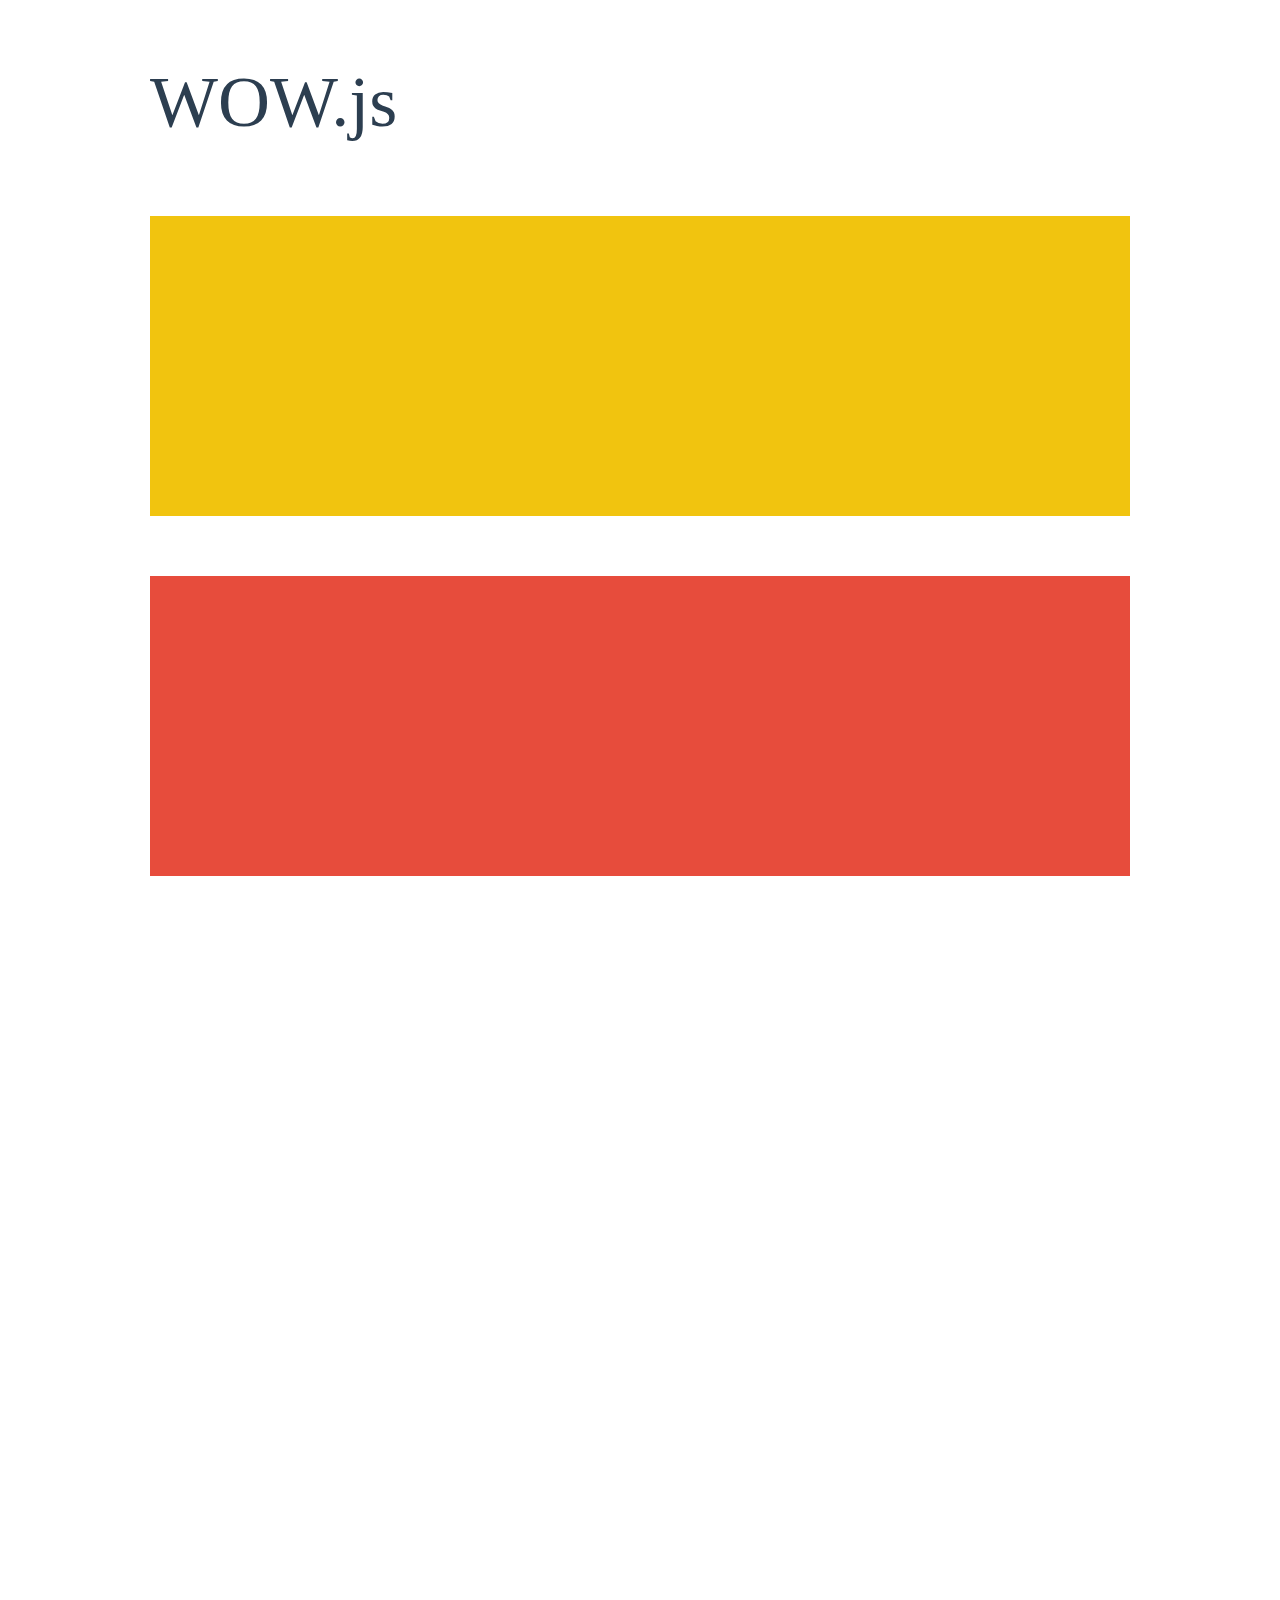
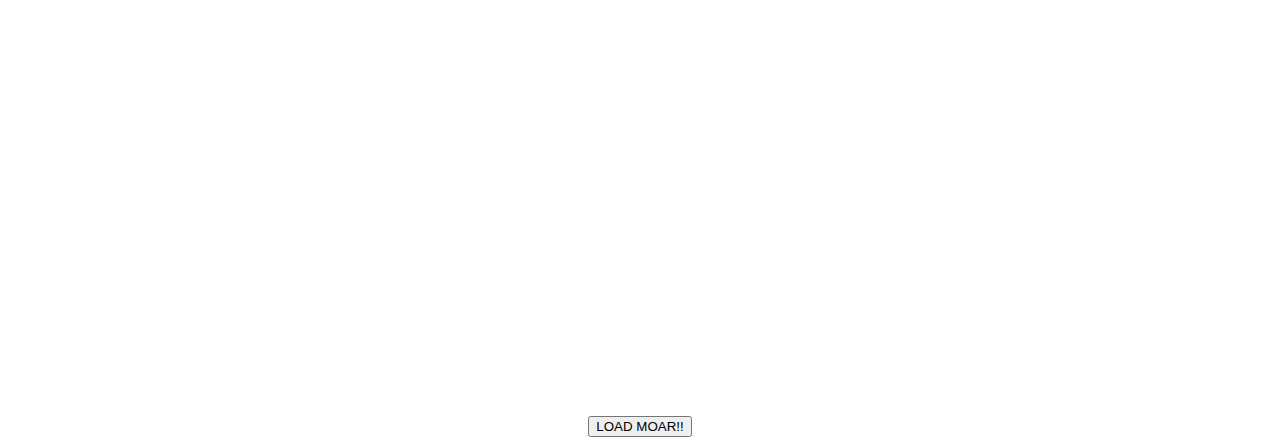
<file: WOW-master/demo.html>
<!doctype html>

<html lang="en">
<head>
  <meta charset="utf-8">
  <title>WOW</title>
  <link rel="stylesheet" href="css/libs/animate.css">
  <link rel="stylesheet" href="css/site.css">
  <style>
    .wow:first-child {
      visibility: hidden;
    }
  </style>
  <!--[if IE]>
    <script src="http://html5shiv.googlecode.com/svn/trunk/html5.js"></script>
  <![endif]-->
</head>

<body>
  <div id="container">
    <header>
      <h1>WOW.js</h1>
    </header>
    <div id="main">
      <section class="wow fadeInDown" style="background-color: #f1c40f;"></section>
      <section class="wow pulse" style="background-color: #e74c3c;" data-wow-iteration="infinite" data-wow-duration="1500ms"></section>
      <section class="section--purple wow slideInRight" data-wow-delay="2s"></section>
      <section class="section--blue wow bounceInLeft" data-wow-offset="300"></section>
      <section class="section--green wow slideInLeft" data-wow-duration="4s"></section>
      <button id="moar">LOAD MOAR!!</button>
    </div>
  </div>
  <script src="dist/wow.js"></script>
  <script>
    wow = new WOW(
      {
        animateClass: 'animated',
        offset:       100,
        callback:     function(box) {
          console.log("WOW: animating <" + box.tagName.toLowerCase() + ">")
        }
      }
    );
    wow.init();
    document.getElementById('moar').onclick = function() {
      var section = document.createElement('section');
      section.className = 'section--purple wow fadeInDown';
      this.parentNode.insertBefore(section, this);
    };
  </script>
</body>
</html>
</file>
<file: scss/proyecto.css>
@charset "UTF-8";
@import url("https://fonts.googleapis.com/css2?family=Bodoni+Moda&display=swap");
* {
  margin: 0px;
  padding: 0px;
}

.textMedium {
  font-size: 1.2em;
}

.textBig {
  font-size: 3em;
}

.textSmall {
  font-size: 0.8em;
}

nav img {
  width: 200px;
}

nav ul li .navbar_link--beige {
  color: beige;
}

.carrito {
  width: 30px;
}

body {
  background-color: #d7dbdf;
  font-family: "Bodoni Moda", serif;
}

.asideCategorias {
  background-color: #ffffff;
  padding: 2vh;
  padding-bottom: 30vh;
}

.botones li a {
  color: black;
  pointer-events: painted;
  text-decoration: none;
}

.destacados {
  background-color: #222020;
  padding: 5vh;
  -webkit-transition: background-color 0.5s linear;
  transition: background-color 0.5s linear;
}

.destacados:hover {
  background-color: blue;
}

.destacados__titulo--blanco {
  color: #ffffff;
  font-size: 3em;
}

.destacados__cards {
  display: -webkit-box;
  display: -ms-flexbox;
  display: flex;
  -webkit-box-pack: center;
      -ms-flex-pack: center;
          justify-content: center;
}

.btn-whatsapp {
  display: block;
  width: 70px;
  height: 70px;
  color: black;
  position: fixed;
  right: 20px;
  bottom: 20px;
  border-radius: 50%;
  line-height: 80px;
  text-align: center;
  z-index: 999;
}

.corousel__titulo--big {
  font-size: 3em;
}

.asideDerecho {
  background-color: #ffffff;
}

.asideDerecho_imagenes--tamaño {
  width: 145px;
}

.modal {
  text-align: center;
  padding: 10vhS;
}

.preguntas {
  display: -webkit-box;
  display: -ms-flexbox;
  display: flex;
  -ms-flex-wrap: wrap;
      flex-wrap: wrap;
}

.reclamos {
  margin-left: 5vh;
}

.descricionProductos_imagenes--medio {
  width: 400px;
  margin: 3vh;
}

.descricionProductos_imagenes--small {
  width: 100px;
  margin: 1vh;
}

.descricionProductos_imagenes--small2 {
  width: 50px;
  margin: 1vh;
}

.descricionProductos_texto {
  background-color: #a8bedb;
  margin: 0.2vh;
}

.formularioEnvio {
  display: -webkit-box;
  display: -ms-flexbox;
  display: flex;
  -webkit-box-pack: center;
      -ms-flex-pack: center;
          justify-content: center;
}

footer {
  background-color: #222020;
  color: #ffffff;
}

footer a {
  color: #ffffff;
}

.footer_col--margin {
  margin: 3vh;
}

.quienesSomos {
  text-align: center;
}

.datosContactos {
  text-align: center;
}

.footer_col1--margin {
  text-align: center;
}
/*# sourceMappingURL=proyecto.css.map */
</file>
<file: WOW-master/css/site.css>
h1 {
  font-size:     72px;
  line-height:   1.5;
  color: #2c3e50;
  font-weight:   100;
}

#container {
  width:  980px;
  margin: 0 auto;
}

section {
  height: 300px;
  margin: 60px 0;
}

.section--purple {
  background-color: #9b59b6;
}

.section--blue {
  background-color: #3498db;
}

.section--green {
  background-color: #2ecc71;
}

#main {
  text-align: center;
}

#more {
  margin: 20px auto 48px;
}
</file>
